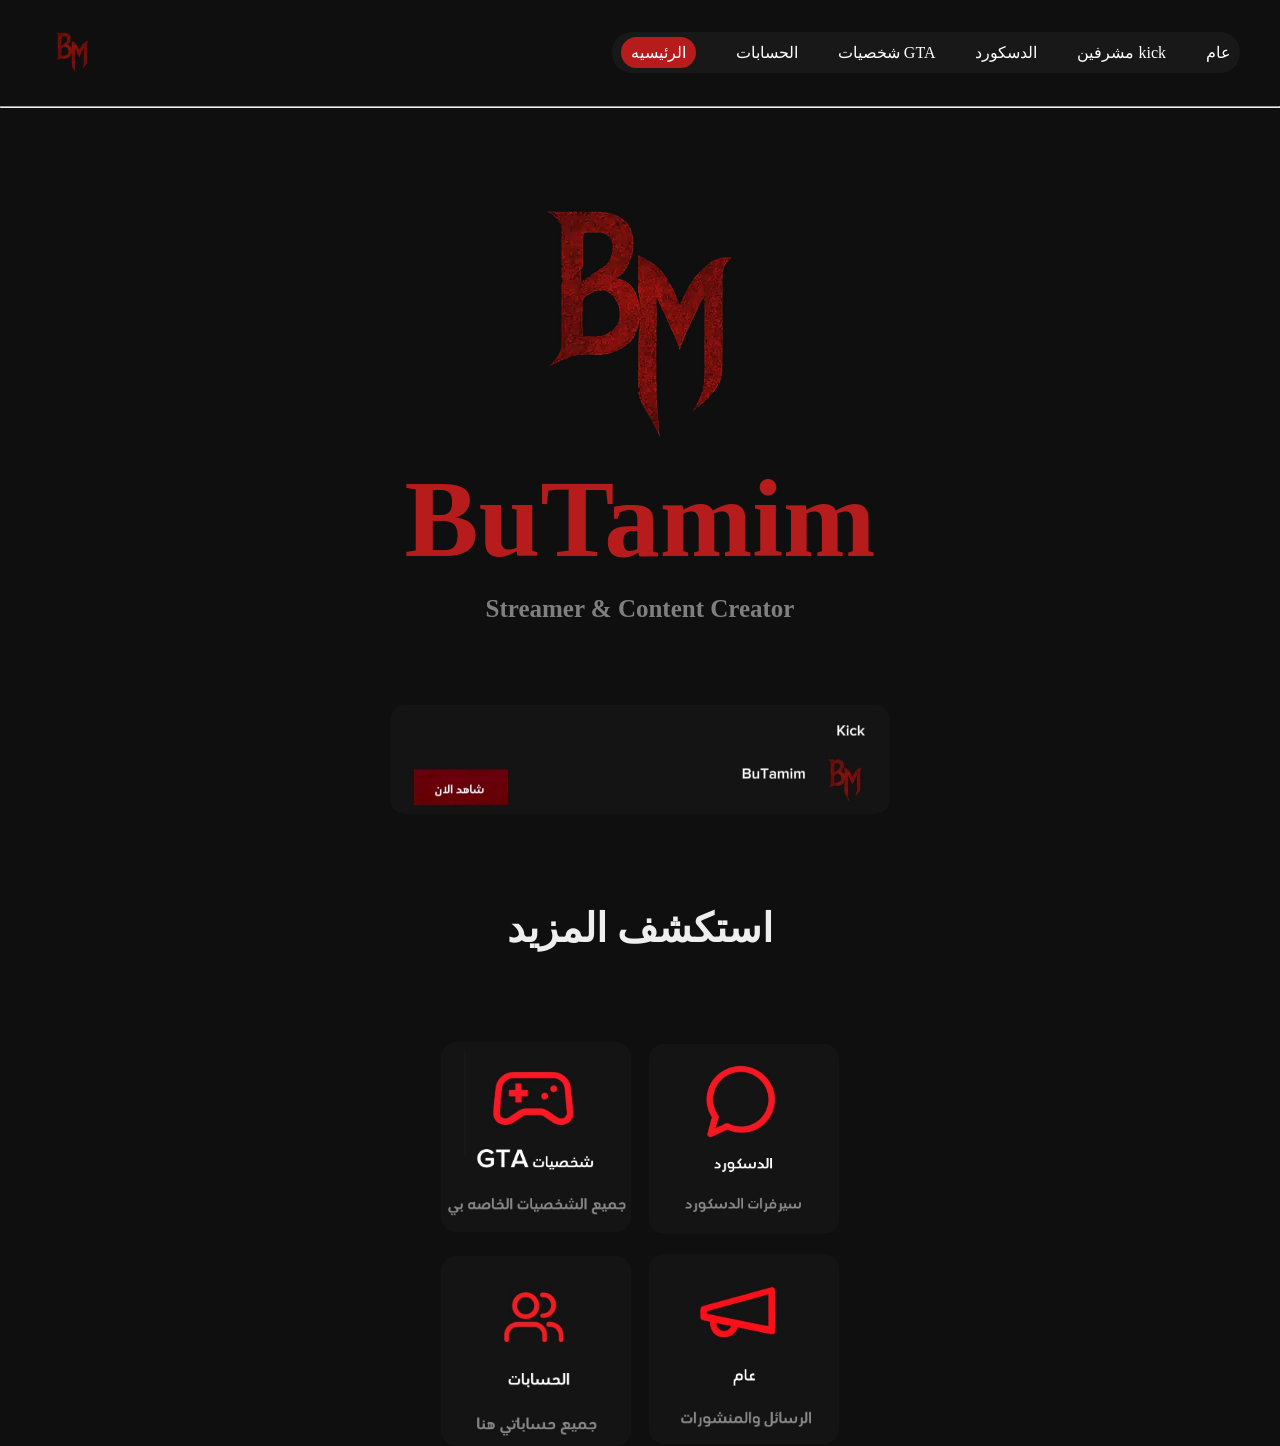
<file: index.html>
<!DOCTYPE html>
<html lang="en">
  <head>
    <meta charset="UTF-8" />
    <link rel="icon" type="images/ثث_copy_64x64" href="images/ثث_copy_64x64.webp" >
    <link rel="stylesheet" href="styles.css" />
    <title>BuTamim</title>
  </head>
  <body>
    <div class="container"></div>
    <header>
      <img src="images/ثث_copy_64x64.webp" alt="MusaabK99 logo" />
     
      <meta name="viewport" content="width=device-width, initial-scale=1.0" />
       <div class="humburger">
          <i class="fa-solid fa-bars"></i>
          <i class="fa-solid fa-xmark"></i>
      </div>
      <nav class="navigation">
        <ul>
          <li><a href ="index.html" class="active">الرئيسيه</a></li>
          <li><a href="mk.html">الحسابات</a></li>
          <li><a href="contactMe.html">شخصيات GTA</a></li>
          <li><a href="Des.html">الدسكورد</a></li>
          <li><a href="Mod.html">مشرفين kick</a></li>
          <li><a href="Aam.html">عام</a></li>
        </ul>
      </nav>
    </header>
    <hr />

   <section class="main" id="min">
        <div>
            <h2><br><span></span></h2>
            <h1 class="ii">BuTamim</h1>
            <h2 class="vv">Streamer & Content Creator</h2>
            <h3 class="ff">استكشف المزيد</h3>
            <img src="images/ثث.webp" alt="hjn" class="rr">
            <div class="oo"></div>
            <a href="#projects" class="main-btn"></a>
            <div class="social-icons">
                <a href="#"><i class="fab fa-linkedin"></i></a>
                <a href="#"><i class="fab fa-twitter"></i></a>
                <a href="#"><i class="fab fa-nstagram"></i></a>
                <a href="#"><i class="fab fa-youtube"></i></a>
            </div>
        </div>
    </section>
<body style="height: 1300px;">
<section class="mm">
 <a href="https://kick.com/BuTamim">
<img src="images/صص.jpg" alt="hhj" class="yu">
 </a>

 <a href="Aam.html">
<img src="images/Screenshot_٢٠٢٦٠٤١٣_٠٢٠٣٣٠_CapCut_copy_515x515.jpg" alt="hh" width="300" class="tu">
 </a>
   


  <a href="Des.html">
<img src="images/Screenshot_٢٠٢٦٠٤١٣_٠١٥٠٥٦_CapCut_copy_549x549.jpg" alt="hh" width="300" class="RF" >
 </a>
   
  <a href="contactMe.html">
<img src="images/Screenshot_٢٠٢٦٠٤١٣_٠١٥٥٢٢_CapCut_copy_521x521.jpg" alt="hh" width="300" class="TW">
 </a>

 <a href="mk.html">
<img src="images/Screenshot_٢٠٢٦٠٤١٣_٠٢١٤٤٧_CapCut_copy_494x494.jpg" alt="hh" width="300" class="GG">
 </a>
</file>
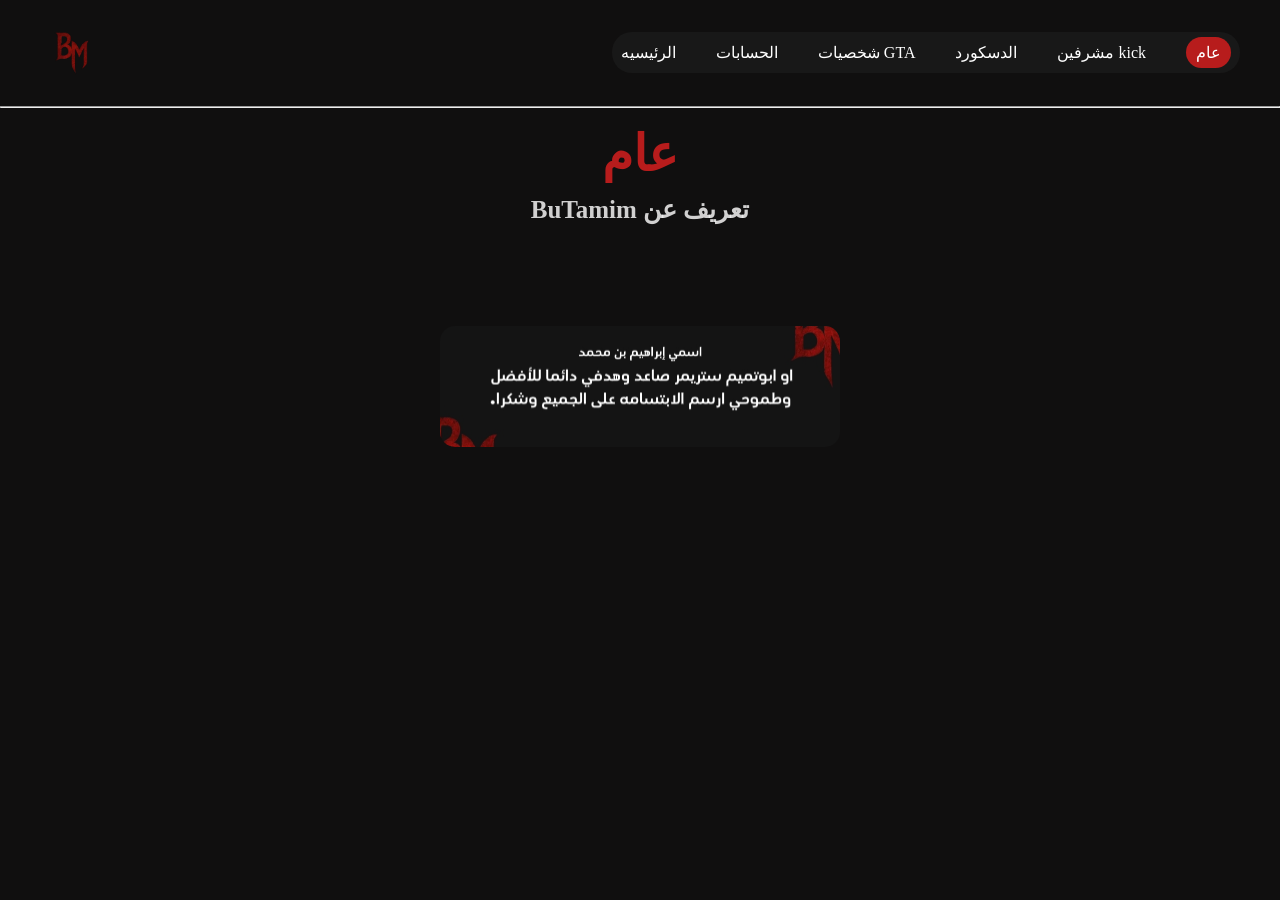
<file: Aam.html>
<!DOCTYPE html>
<html lang="en">
  <head>
    <meta charset="UTF-8" />
    <meta name="viewport" content="width=device-width, initial-scale=1.0" />
      <link rel="icon" type="images/ثث_copy_64x64.png" href="images/ثث_copy_64x64.webp">
    <link rel="stylesheet" href="styles.css" />
  <title>BuTamim</title>
  </head>
  <body>
    <div class="container"></div>
    <header>
      <img src="images/ثث_copy_64x64.webp" alt="MusaabK99 logo" />
      
      <nav class="navigation">
        <ul>
         <li><a href="index.html">الرئيسيه</a></li>
          <li><a href="mk.html">الحسابات</a></li>
          <li><a href="contactMe.html">شخصيات GTA</a></li>
          <li><a href="Des.html">الدسكورد</a></li>
          <li><a href="Mod.html">مشرفين kick</a></li>
          <li><a href="Aam.html" class="active">عام</a></li>
        </ul>
      </nav>
    </header> 
    <hr />

<section class="main" id="min">
        <div>
            <h2><br><span></span></h2>
            <h3></h3>
           
            <a href="#projects" class="main-btn"></a>
            <div class="social-icons">
                <a href="#"><i class="fab fa-linkedin"></i></a>
                <a href="#"><i class="fab fa-twitter"></i></a>
                <a href="#"><i class="fab fa-nstagram"></i></a>
                <a href="#"><i class="fab fa-youtube"></i></a>
            </div>
        </div>
    </section>

                                       
<h1 class="y1">عام</h1>
 <h2 class="y2">BuTamim تعريف عن </h2>
 <a >
<img src="images/لل.jpg" alt="77" width="300" class="uu">
 </a>
</file>
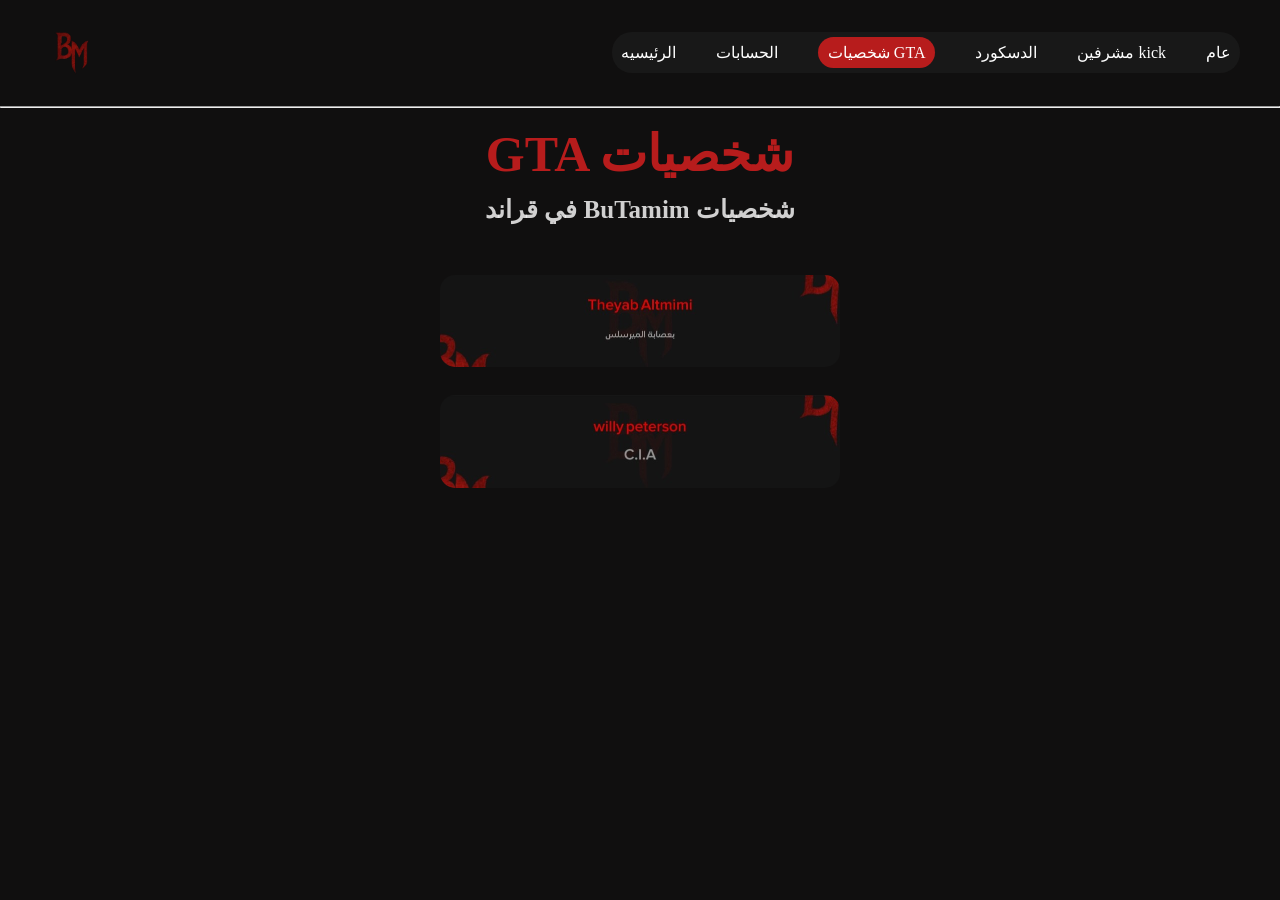
<file: contactMe.html>
<!DOCTYPE html>
<html lang="en">
  <head>
    <meta charset="UTF-8" />
    <meta name="viewport" content="width=device-width, initial-scale=1.0" />
    <link rel="icon" type="images/ثث_copy_64x64.png" href="images/ثث_copy_64x64.webp">
    <link rel="stylesheet" href="styles.css" />
    <title>BuTamim</title>
  </head>
  <body>
    <div class="container"></div>
    <header>
      <img src="images/ثث_copy_64x64.webp" alt="MusaabK99 logo" />
      
      <nav class="navigation">
        <ul>
         <li><a href="index.html">الرئيسيه</a></li>
          <li><a href="mk.html">الحسابات</a></li>
          <li><a href="contactMe.html" class="active">شخصيات GTA</a></li>
          <li><a href="Des.html">الدسكورد</a></li>
          <li><a href="Mod.html">مشرفين kick</a></li>
          <li><a href="Aam.html">عام</a></li>
        </ul>
      </nav>
    </header>
    <hr />

   <section class="main" id="min">
        <div>
            <h2><br><span></span></h2>
            <h3></h3>
            
            <a href="#projects" class="main-btn"></a>
            <div class="social-icons">
                <a href="#"><i class="fab fa-linkedin"></i></a>
                <a href="#"><i class="fab fa-twitter"></i></a>
                <a href="#"><i class="fab fa-nstagram"></i></a>
                <a href="#"><i class="fab fa-youtube"></i></a>
            </div>
        </div>
    </section>

  </body>
</html>

<h1 class="y1">GTA شخصيات</h1>
<h2 class="y2">في قراند BuTamim شخصيات </h2>
 


 <img src="images/ء (1).jpg" alt="77" width="300" class="h71">
 </a>

 <img src="images/ء (2).jpg" alt="77" width="300" class="h61">
 </a>


 </a>
</file>
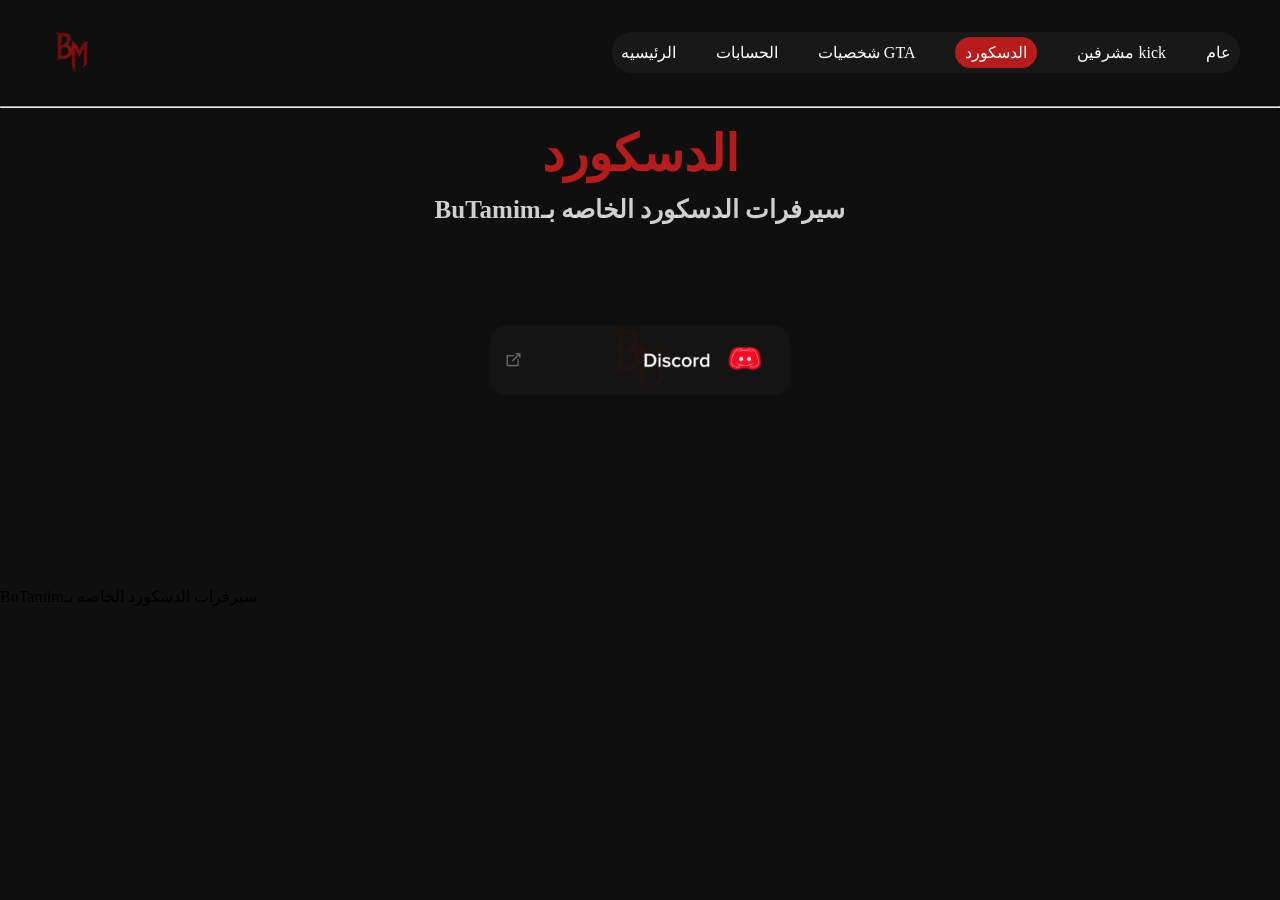
<file: Des.html>
<!DOCTYPE html>
<html lang="en">
  <head>
    <meta charset="UTF-8" />
    <meta name="viewport" content="width=device-width, initial-scale=1.0" />
        <link rel="icon" type="images/ثث_copy_64x64.png" href="images/ثث_copy_64x64.webp">
    <link rel="stylesheet" href="styles.css" />
    <title>BuTamim</title>
  </head>
  <body>
    <div class="container"></div>
    <header>
      <img src="images/ثث_copy_64x64.webp" alt="MusaabK99 logo" />
      
      <nav class="navigation">
        <ul>
         <li><a href="index.html">الرئيسيه</a></li>
          <li><a href="mk.html">الحسابات</a></li>
          <li><a href="contactMe.html">شخصيات GTA</a></li>
          <li><a href="Des.html" class="active">الدسكورد</a></li>
          <li><a href="Mod.html">مشرفين kick</a></li>
          <li><a href="Aam.html">عام</a></li>
        </ul>
      </nav>
    </header>
    <hr />

   <section class="main" id="min">
        <div>
            <h2><br><span></span></h2>
            <h3></h3>
            
            <a href="#projects" class="main-btn"></a>
            <div class="social-icons">
                <a href="#"><i class="fab fa-linkedin"></i></a>
                <a href="#"><i class="fab fa-twitter"></i></a>
                <a href="#"><i class="fab fa-nstagram"></i></a>
                <a href="#"><i class="fab fa-youtube"></i></a>
            </div>
        </div>
    </section>

  </body>
</html>

 <h1 class="y1">الدسكورد</h1>
 <h2 class="y2">BuTamimسيرفرات الدسكورد الخاصه بـ</h2>
   
<a href="https://discord.com/invite/bzeu5Gbz">
<img src="images/ظ (3).jpg" alt="hh" width="300" class="EE">
 </a>

BuTamimسيرفرات الدسكورد الخاصه بـ
</file>
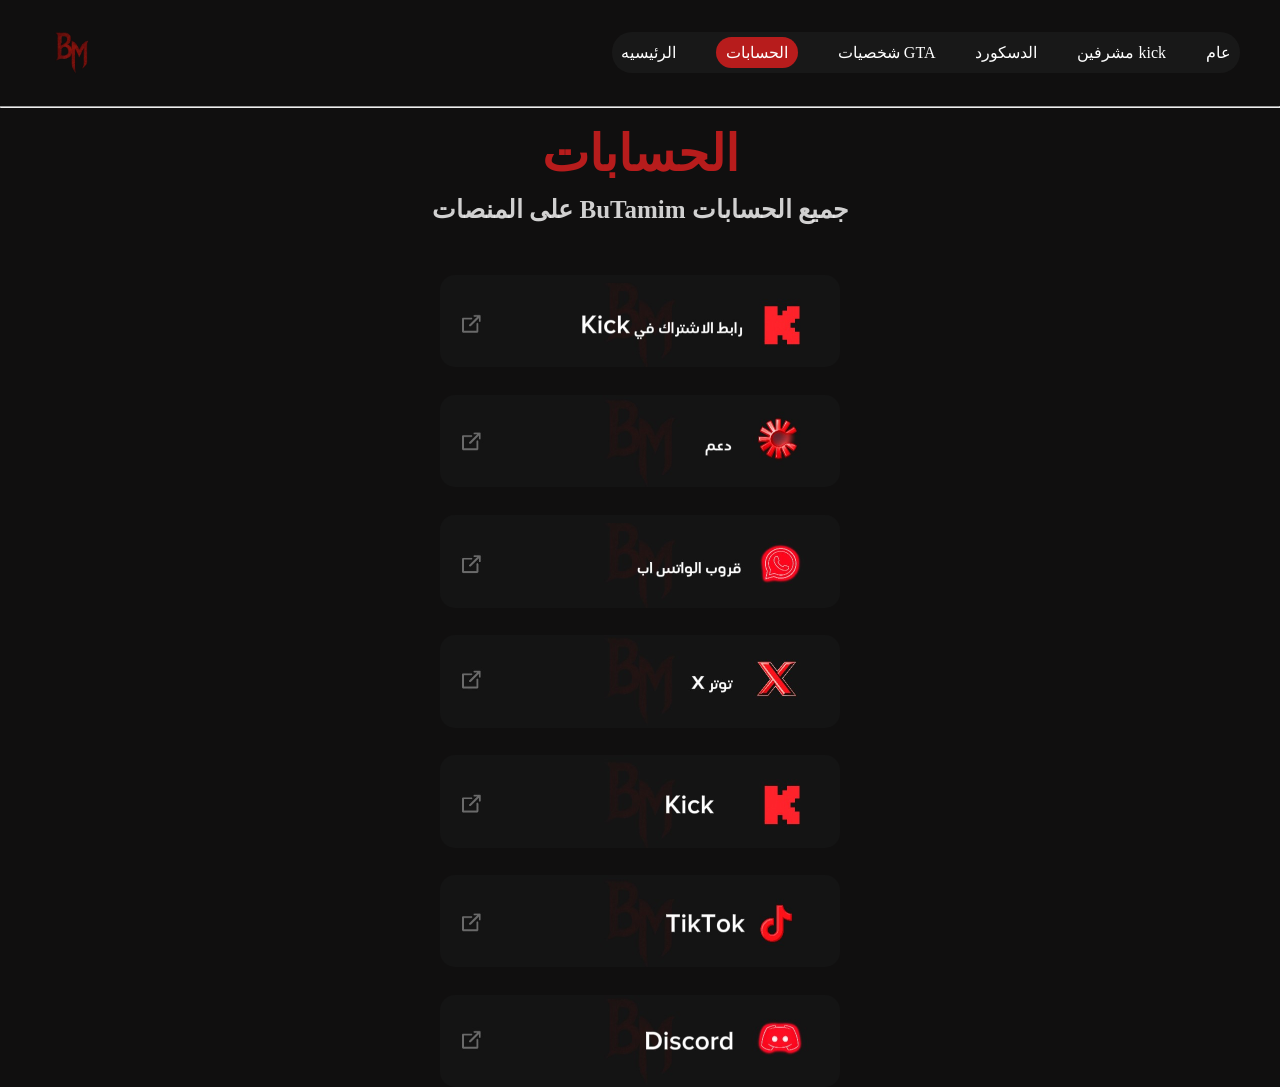
<file: mk.html>
<!DOCTYPE html>
<html lang="en">
  <head>
    <meta charset="UTF-8" />
    <meta name="viewport" content="width=device-width, initial-scale=1.0" />
    <link rel="icon" type="images/ثث_copy_64x64.png" href="images/ثث_copy_64x64.webp">
    <link rel="stylesheet" href="styles.css" />
    <title>BuTamim</title>
  </head>
  <body>
    <div class="container"></div>
    <header>
      <img src="images/ثث_copy_64x64.webp" alt="MusaabK99 logo" />
   
      <nav class="navigation">
        <ul>
          <li><a href="index.html">الرئيسيه</a></li>
          <li><a href="mk.html" class="active">الحسابات</a></li>
          <li><a href="contactMe.html">شخصيات GTA</a></li>
          <li><a href="Des.html">الدسكورد</a></li>
          <li><a href="Mod.html">مشرفين kick</a></li>
          <li><a href="Aam.html">عام</a></li>
        </ul>
      </nav>
    </header>
    <hr />

   <section class="main" id="min">
        <div>
            <h2><br><span></span></h2>
            <h3></h3>
            
            <a href="#projects" class="main-btn"></a>
            <div class="social-icons">
                <a href="#"><i class="fab fa-linkedin"></i></a>
                <a href="#"><i class="fab fa-twitter"></i></a>
                <a href="#"><i class="fab fa-nstagram"></i></a>
                <a href="#"><i class="fab fa-youtube"></i></a>
            </div>
        </div>
    </section>

  </body>
</html>

 <h1 class="y1">الحسابات</h1>
 <h2 class="y2"> على المنصات BuTamim جميع الحسابات</h2>
   <a href="https://discord.com/invite/bzeu5Gbz">
<img src="images/ظ (3).jpg" alt="hh" width="300" class="h11">
 </a>
   </section>
   
   <a href="https://x.com/Butamim506">
<img src="images/ظ (1).jpg" alt="hh" width="300" class="h21">
 </a>
   </section>
   
   <a href="tiktok.com/@butamim506">
<img src="images/ظ (2).jpg" alt="hh" width="300" class="h31">
 </a>
   </section>
   
<a href="https://www.snapchat.com/@hking.305?invite_id=S8EPm7MJ&locale=ar_SA%40calendar%3Dgregorian&share_id=RuOlaj_IQ4KkxugSUg09tg&sid=abe4a2d41a9a4a809e469cbe1f9ddfd1">
<img src="images/ظ (3).jpg" alt="hh" width="300" class="h41">
 </a>
   </section>

   <a href="https://kick.com/butamim">
<img src="images/ظ (4).jpg" alt="hh" width="300" class="h51">
 </a>
   </section>

   <a href="https://creators.sa/butamim">
<img src="images/ظ (5).jpg" alt="hh" width="300" class="h61">
 </a>
   </section>
   
   <a href="https://kick.com/buTamim/subscribe">
<img src="images/ظ (7).jpg" alt="hh" width="300" class="h71">
 </a>
   </section>
   
  
   </section>
   
   <a href="https://www.whatsapp.com/channel/0029VbAKGbJKLaHmJb1a082L">
<img src="images/ظ (6).jpg" alt="hh" width="300" class="h91">
 </a>
   </section>
   
   
 </a>
   </section>
</file>
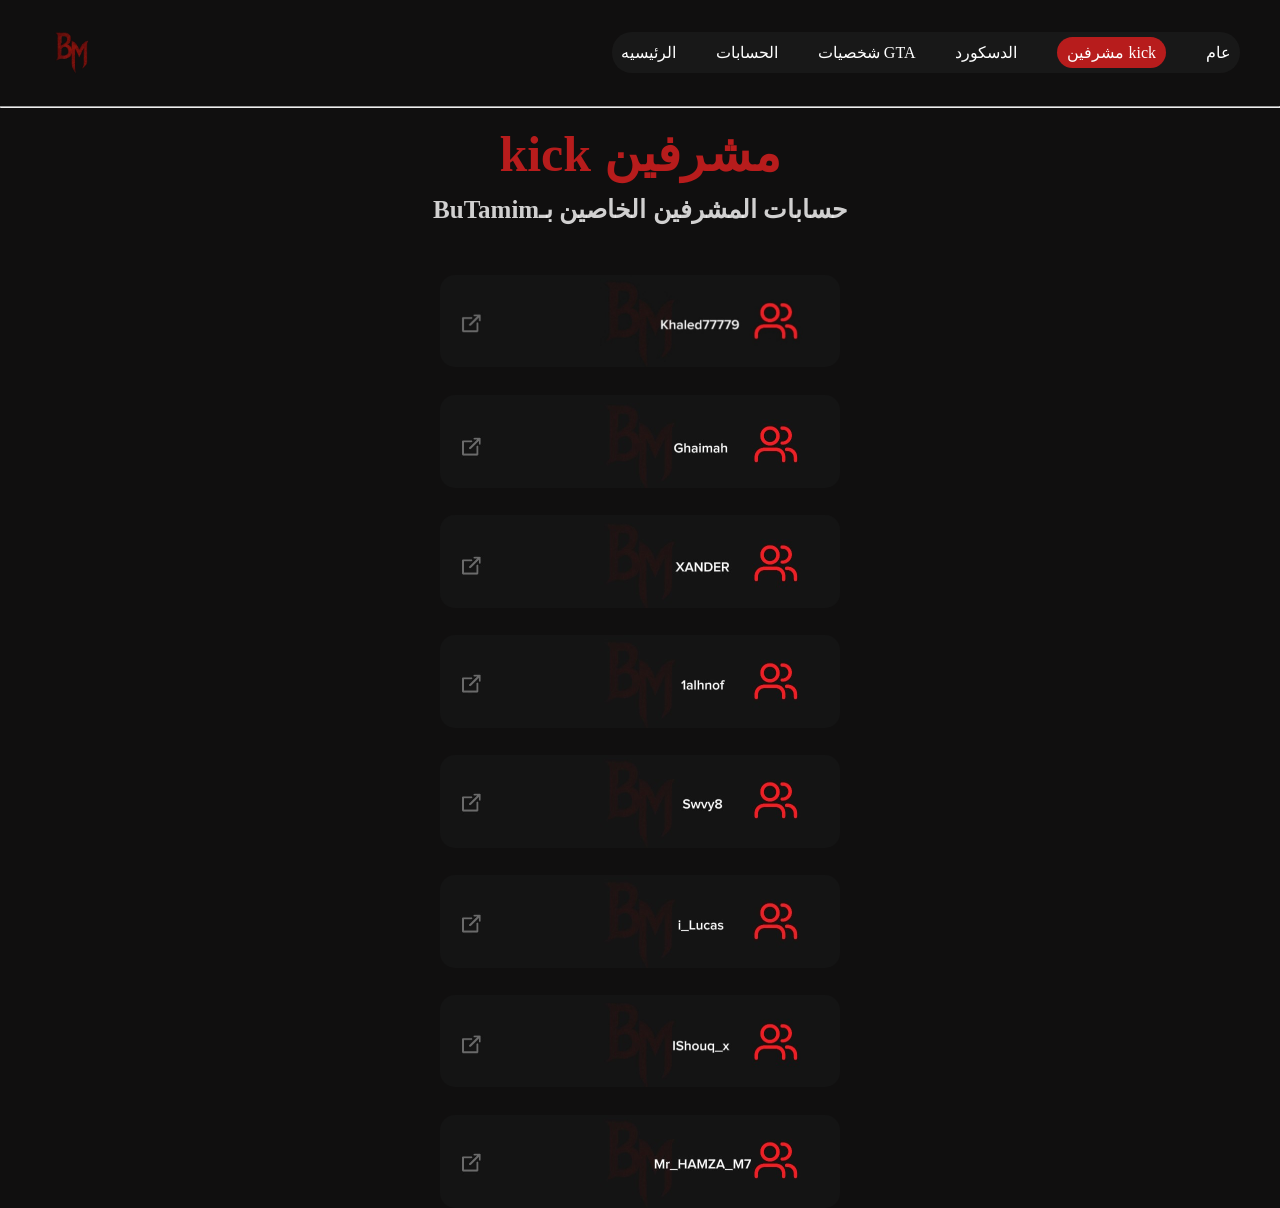
<file: Mod.html>
<!DOCTYPE html>
<html lang="en">
  <head>
    <meta charset="UTF-8" />
    <meta name="viewport" content="width=device-width, initial-scale=1.0" />
    <link rel="icon" type="images/ثث_copy_64x64.png" href="images/ثث_copy_64x64.webp">
    <link rel="stylesheet" href="styles.css" />
    <title>BuTamim</title>
  </head>
  <body>
    <div class="container"></div>
    <header>
      <img src="images/ثث_copy_64x64.webp" alt="MusaabK99 logo" />
      
      <nav class="navigation">
        <ul>
         <li><a href="index.html">الرئيسيه</a></li>
          <li><a href="mk.html">الحسابات</a></li>
          <li><a href="contactMe.html">شخصيات GTA</a></li>
          <li><a href="Des.html">الدسكورد</a></li>
          <li><a href="Mod.html" class="active">مشرفين kick</a></li>
          <li><a href="Aam.html">عام</a></li>
        </ul>
      </nav>
    </header>
    <hr />

   <section class="main" id="min">
        <div>
            <h2><br><span></span></h2>
            <h3></h3>
           
            <a href="#projects" class="main-btn"></a>
            <div class="social-icons">
                <a href="#"><i class="fab fa-linkedin"></i></a>
                <a href="#"><i class="fab fa-twitter"></i></a>
                <a href="#"><i class="fab fa-nstagram"></i></a>
                <a href="#"><i class="fab fa-youtube"></i></a>
            </div>
        </div>
    </section>

  </body>
</html>
<h1 class="y1">kick مشرفين</h1>
 <h2 class="y2">BuTamimحسابات المشرفين الخاصين بـ </h2>

 <a href="https://kick.com/ishouq-x">
<img src="images/صص1 (1).jpg" alt="hh" width="300" class="h11">
 </a>
 <a href="https://kick.com/1alhnof">
<img src="images/صص1 (2).jpg" alt="hh" width="300" class="h21">
 </a>
   </section>
   
   <a href="https://kick.com/i_lucas">
<img src="images/صص1 (3).jpg" alt="hh" width="300" class="h31">
 </a>
   </section>
   

   </section>

  
   </section>

  
   <a href="https://kick.com/ghaimah">
<img src="images/صص1 (9).jpg" alt="hh" width="300" class="h61">
 </a>
   </section>
 
   <a href="https://kick.com/mr_hamza_m7">
<img src="images/صص1 (5).jpg" alt="hh" width="300" class="h101">
 </a>
   </section>
   
   <a href="https://kick.com/swvy8">
<img src="images/صص1 (6).jpg" alt="hh" width="300" class="h51">
 </a>
   </section>
   
   <a href="https://kick.com/sarah07k">
<img src="images/صص1 (7).jpg" alt="hh" width="300" class="h91">
 </a>
   </section>
   
   
   </section>

   <a href="https://kick.com/xander">
<img src="images/صص1 (8).jpg" alt="hh" width="300" class="h41">
 </a>
 <a href="https://kick.com/khaled77779">
<img src="images/صص1 (4).jpg" alt="hh" width="300" class="h71">
 </a>
</file>
<file: styles.css>
@import url('https://fonts.googleapis.com/css2?family=Open+Sans:ital,wght@0,300..800;1,300..800&display=swap');

* {
  margin: 0;
  padding: 0;
  box-sizing: border-box;
  font-family: "Poppins", serif;

}


  .humburger {
    display: block;
  }

header {
  position: relative;
}
.menu-btn {
  font-size: 28px;
  cursor: pointer;
  color: white;
}
.menu {
  display: none;
  position: absolute;
  top: 50px;
  right: 0;
  background: #111;
  width: 200px;
  border-radius: 10px;
  padding: 10px;
}
.menu a {
  display: block;
  color: #00adb5;
  text-decoration: none;
  padding: 10px;
}
.menu a :hover {
  background: #648ea3;
  border-radius: 5px;
}
.menu.active{
  display: block;
}
.image-wrapper {
  display: inline-block;
  position: relative;
  margin: 10px;
}
.ytt {
color: #78909c;
transform: translateX(-10.5rem);
}

nav {
  display: flex;
  gap: 0;
  background-color: #181818;
border-radius: 20px;
overflow: hidden;
padding: 7px 5px;
}
nav a:hover {
  background-color: #ffffff2a;
  border-radius: 4px;
   border-radius: 20px;
    padding: 7px 10px;
}
 .active {
  background-color: #B71C1C;
  color: #00b3ff;
  border-radius: 20px;
  padding: 7px 10px;
}

::-webkit-scrollbar {
  width: 7px;
}
::-webkit-scrollbar-track {
  background: #ffffff00;
}.header {
  display: flex;
  gap: 15px;
  flex-wrap: nowrap;
  white-space: nowrap;
    padding: 0 3rem;
    position: relative;
  }

  .humburger {
    display: block;
    cursor: pointer;
    font-size: 25px;
    width: 45px;
    height: 45px;
    position: relative;
  }

  .humburger i {
    position: absolute;
    inset: 0;
    /* left: 0;
    top: 0;
    bottom: 0;
    right: 0; */
    margin: auto;
    width: max-content;
    height: max-content;
    opacity: 0;
    transition: 0.3s ease;
  }

  .humburger i.active {
    opacity: 1;
    transform: rotate(180deg);
  }

  .navbar {
    position: absolute;
    background-color: #ffffff;
    top: 80px;
    left: 0;
    width: 100%;
    padding: 0 3rem;
    opacity: 0;
    transition: 0.3s ease;
  }

  .navbar.active {
    opacity: 1;
  }

  .navbar ul {
    display: block;
  }

  .navbar ul li {
    margin: 20px 0;
    border-bottom: 1px solid #a4a4a4;
    padding-bottom: 10px;
  }

  .navbar ul li:last-child {
    border-bottom: none;
  }

  .navbar ul li a {
    margin: 0;
  }

header  ul li {
  padding: 4px 4px;
}
header ul li a :hover{
  background: #ffffff;
  color: #ffffff;
}

::-webkit-scrollbar-thumb {
  background: #B71C1C;
  border-radius: 10px;
}
.u5 {
   position: absolute;
  top: 888;
  left: 80%;
  transform: translateX(-50%);
  max-width: 100%;
  height: auto;
 margin-top: 5px;
  min-height: vh;
 top: 300px;
    height: auto;
    width: 400px;
    justify-content: flex-end;
}
.u5 {
  border-radius: 15px;
  transition: 0.3s;
}
.u5:hover{
  box-shadow: 0 0 15px #B71C1C, 0 0 30px #B71C1C;
}

.uu {
 display: flex;
 justify-content: space-between;
 align-items: center;
 margin: 12rem auto;
 max-width: 400px;
  width: 500rem;
 
}
.uu {
  border-radius: 15px;
  transition: 0.3s;
}
.uu:hover{
  box-shadow: 0 0 15px #B71C1C, 0 0 30px #B71C1C;
}

.EE {
 display: flex;
 justify-content: space-between;
 align-items: center;
 margin: 12rem auto;
 max-width: 300px;
  width: 150rem;
 
}
.EE {
  border-radius: 15px;
  transition: 0.3s;
}
.EE:hover{
  box-shadow: 0 0 15px #B71C1C, 0 0 30px #B71C1C;
}
.h51 {
  position: absolute;
  top: 888;
  left: 50%;
  transform: translateX(-50%);
  max-width: 100%;
  height: auto;
 margin-top: 5px;
  min-height: vh;
 top: 750px;
    height: auto;
    width: 400px;
 
}
.h51 {
  border-radius: 15px;
  transition: 0.3s;
}
.h51:hover{
  box-shadow: 0 0 15px #B71C1C, 0 0 30px #B71C1C;
}

.h81 {
  position: absolute;
  top: 888;
  left: 50%;
  transform: translateX(-50%);
  max-width: 100%;
  height: auto;
 margin-top: 5px;
  min-height: vh;
 top: 1230px;
    height: auto;
    width: 400px;
}
.h81 {
  border-radius: 15px;
  transition: 0.3s;
}
.h81:hover{
  box-shadow: 0 0 15px #B71C1C, 0 0 30px #B71C1C;
}

.h41 {
 position: absolute;
  top: 888;
  left: 50%;
  transform: translateX(-50%);
  max-width: 100%;
  height: auto;
 margin-top: 5px;
  min-height: vh;
 top: 510px;
    height: auto;
    width: 400px;
}
.h41 {
  border-radius: 15px;
  transition: 0.3s;
}
.h41:hover{
  box-shadow: 0 0 15px #B71C1C, 0 0 30px #B71C1C;
}
.h101 {
 position: absolute;
  top: 888;
  left: 50%;
  transform: translateX(-50%);
  max-width: 100%;
  height: auto;
 margin-top: 5px;
  min-height: vh;
 top: 1110px;
    height: auto;
    width: 400px;
}
.h101 {
  border-radius: 15px;
  transition: 0.3s;
}
.h101:hover{
  box-shadow: 0 0 15px #B71C1C, 0 0 30px #B71C1C;
}
.h91 {
 position: absolute;
  top: 888;
  left: 50%;
  transform: translateX(-50%);
  max-width: 100%;
  height: auto;
 margin-top: 5px;
  min-height: vh;
 top: 510px;
    height: auto;
    width: 400px;
}
.h91 {
  border-radius: 15px;
  transition: 0.3s;
}
.h91:hover{
  box-shadow: 0 0 15px #B71C1C, 0 0 30px #B71C1C;
}


.h71 {
 position: absolute;
  top: 888;
  left: 50%;
  transform: translateX(-50%);
  max-width: 100%;
  height: auto;
 margin-top: 5px;
  min-height: vh;
 top: 270px;
    height: auto;
    width: 400px;
}
.h71 {
  border-radius: 15px;
  transition: 0.3s;
}
.h71:hover{
  box-shadow: 0 0 15px #B71C1C, 0 0 30px #B71C1C;
}
.h61 {
  position: absolute;
  top: 888;
  left: 50%;
  transform: translateX(-50%);
  max-width: 100%;
  height: auto;
 margin-top: 5px;
  min-height: vh;
 top: 390px;
    height: auto;
    width: 400px;
}
.h61 {
  border-radius: 15px;
  transition: 0.3s;
}
.h61:hover{
  box-shadow: 0 0 15px #B71C1C, 0 0 30px #B71C1C;
}

.h31 {
  position: absolute;
  top: 888;
  left: 50%;
  transform: translateX(-50%);
  max-width: 100%;
  height: auto;
 margin-top: 5px;
  min-height: vh;
 top: 870px;
    height: auto;
    width: 400px;
}
.h31 {
  border-radius: 15px;
  transition: 0.3s;
}
.h31:hover{
  box-shadow: 0 0 15px #B71C1C, 0 0 30px #B71C1C;
}


.h21 {
position: absolute;
  top: 888;
  left: 50%;
  transform: translateX(-50%);
  max-width: 100%;
  height: auto;
 margin-top: 5px;
  min-height: vh;
 top: 630px;
    height: auto;
    width: 400px;
}
.h21 {
  border-radius: 15px;
  transition: 0.3s;
}
.h21:hover{
  box-shadow: 0 0 15px #B71C1C, 0 0 30px #B71C1C;
}

.h11 {
 position: absolute;
  top: 888;
  left: 50%;
  transform: translateX(-50%);
  max-width: 100%;
  height: auto;
 margin-top: 5px;
  min-height: vh;
 top: 990px;
    height: auto;
    width: 400px;
    
}
.h11 {
  border-radius: 15px;
  transition: 0.3s;
}
.h11:hover{
  box-shadow: 0 0 15px #B71C1C, 0 0 30px #B71C1C;
}

.RF {
 display: flex;
 justify-content: space-between;
 align-items: center;
 margin: -95rem auto;
 max-width: 500px;
  width: 190px;
  transform: translateX(6.5rem);
}
.RF {
  border-radius: 15px;
  transition: 0.3s;
}
.RF:hover{
  box-shadow: 0 0 15px #B71C1C, 0 0 30px #B71C1C;
}
.ggg {
  display: flex;
  flex-direction: column;
  align-items: center;
  gap: 20px;
}
.GG {
 display: flex;
 justify-content: space-between;
 align-items: center;
 margin: -81.5rem auto;
 max-width: 500px;
  width: 190px;
  transform: translateX(-6.5rem);
}
.GG {
  border-radius: 15px;
  transition: 0.3s;
}
.GG:hover{
  box-shadow: 0 0 15px #B71C1C, 0 0 30px #B71C1C;
}

.TW {
  display: flex;
 justify-content: space-between;
 align-items: center;
 margin: 83rem auto;
 max-width: px;
  width: 190px;
  transform: translateX(-6.5rem);

}
.TW {
  border-radius: 15px;
  transition: 0.3s;
}
.TW:hover{
  box-shadow: 0 0 15px #B71C1C, 0 0 30px #B71C1C;
}
.tu {
   display: flex;
 justify-content: space-between;
 align-items: center;
 margin: 70rem auto;
 max-width: 500px;
  width: 190px;
  transform: translateX(6.5rem);
}
.tu {
  border-radius: 15px;
  transition: 0.3s;
}
.tu:hover{
  box-shadow: 0 0 15px #B71C1C, 0 0 30px #B71C1C;
}
.yu {
  border-radius: 15px;
  transition: 0.3s;
}
.yu:hover{
  box-shadow: 0 0 15px #B71C1C, 0 0 30px #B71C1C;
}
.card {
  background: #000000b4;
  padding: -222px;
  border-radius: -666px;
  text-align: center;
  width: 900px;
}
.logo {
width: 90px;
height: 90px ;
border-radius: 15px;
margin-bottom: 20px;
}
h2 {
  color: #fafafa;
  font-size: 22px;
  margin-bottom: 20px;
}
.watch {
background: linear-gradient(45deg,#4400ff00,#6f8185);
padding: 12px 30px;
border-radius: 12px;
color: white;
transition-duration: none;
font-style: 16px;
display: inline-block;
transition: 0.3s;
}
.hero{
  background: url(images/77.jpg) no-repeat;
  background-size: cover;
}
body {
  background-color: #100F0F;
}
.rr{
  position: absolute;
  top: 148px;
  left: 50%;
  transform: translateX(-50%);
  max-width: 100%;
  height: auto;
}
.yu {
  position: absolute;
  top: 888;
  left: 50%;
  transform: translateX(-50%);
  max-width: 100%;
  height: auto;
 margin-top: 5px;
  min-height: vh;
 top: 700px;
    height: auto;
    width: 500px;
}
.vv {
  display: flex;
  gap: 15px;
  flex-wrap: nowrap;
  white-space: nowrap;
  color: #eeeeee81;
 position: absolute;
  top: 888;
  left: 50%;
  transform: translateX(-50%);
  max-width: 100%;
  height: auto;
 margin-top: 5px;
  min-height: vh;
 top: 590px;
    height: auto;
    width: px;
    font-size: 25px;
}
.y2 {
  display: flex;
  gap: 15px;
  flex-wrap: nowrap;
  white-space: nowrap;
  color: #eeeeeede;
 position: absolute;
  top: 888;
  left: 50%;
  transform: translateX(-50%);
  max-width: 100%;
  height: auto;
 margin-top: 5px;
  min-height: vh;
 top: 190px;
    height: auto;
    
    font-size: 25px;
}
.y1 {
  display: flex;
  gap: 15px;
  flex-wrap: nowrap;
  white-space: nowrap;
 color: #B71C1C;
 position: absolute;
  top: 888;
  left: 50%;
  transform: translateX(-50%);
  max-width: 100%;
  height: auto;
 margin-top: 5px;
  min-height: vh;
 top: 120px;
    height: auto;
    font-size: 50px;
}
.ff {
  display: flex;
  gap: 15px;
  flex-wrap: nowrap;
  white-space: nowrap;
 color: #eeeeee;
 position: absolute;
  top: 888;
  left: 50%;
  transform: translateX(-50%);
  max-width: 100%;
  height: auto;
 margin-top: 5px;
  min-height: vh;
 top: 900px;
    height: auto;
    width: px;
    font-size: 40px;
}
.ii {
  display: flex;
  gap: 15px;
  flex-wrap: nowrap;
  white-space: nowrap;
  color: #B71C1C;
 position: absolute;
  top: 888;
  left: 50%;
  transform: translateX(-50%);
  max-width: 100%;
  height: auto;
 margin-top: 5px;
  min-height: vh;
 top: 450px;
    height: auto;
    width: px;
    font-size: 111px;
}
.rr{
  position: absolute;
  top: 148px;
  left: 50%;
  transform: translateX(-50%);
  max-width: 100%;
  height: auto;

}
.rt {
  margin-top: -1240px;
  color: #eeeeee;
  top: 50%;
  left: 50%;
 
  position: relative;
}
.Aam.html {
  width:400px;
}

header {

 display: flex;
 justify-content: space-between;
 align-items: center;
 margin: 1.3rem auto;
 max-width: 1200px;
 z-index: 999;
 
}
 
 
.navigation ul {
    display: flex;
    list-style-type: none;
    gap: 2rem;
  display: flex;
  list-style-type: none;
  gap: 2rem;

}

.navigation a {
    text-decoration: none;
    color: #ffffff;
  text-decoration: none;
  color: #ffffff;

}

.navigation a:hover{
    color: #ffffff;
.navigation a:hover{
    color: #6b9cb4;
    {

.rr {
 margin-top: 5px;
  min-height: vh;
 top: 20px;
    height: auto;
    width: 1200px;
}
.main {
  
   
    
   
    display: flex;
    align-items: center;
  
    background-size: cover;
    
    background-attachment: fixed;
}

.navigation {
  position: fixed;
  top: 0;
  left: 0;
  width: 100%;
  background-color: #111;
  padding: 12px 0;
  z-index: 999;
  }
 
header {
  background-color: #00adb5;
  display: flex;
  justify-content: space-between;
  align-items: center;
  margin: 2rem auto;
  max-width: 1200px;
}
header ul li am{
  padding: 6px 15px;
}
header ul li a :hover{
  background: #fff;
  color: #00adb5;
}
.navigation ul {
  display: flex;
  list-style-type: none;
  gap: 2rem;
}

.navigation a {
  text-decoration: none;
  color: #ffffff;
}

.navigation a:hover {
  color: #78909c;
}

.hr {
  opacity: 10%;
}

.hero {
  display: flex;
  justify-content: space-between;
  align-items: center;
  margin: 5rem auto;
  max-width: 1200px;
}
.arrow {
  position: absolute;
  transform: translateX(-5.5rem) translateY(1.5rem);
}

.heroSub {
  display: flex;
  flex-direction: column;
  gap: 0.5rem;
}

.name {
  font-size: 3rem;
  color: #eeeeee;
}

.title {
  font-size: 4rem;
  color: #00adb5;
}
.heroBtns {
  display: flex;
  gap: 1rem;
  margin-top: 1.5rem;
}
.hireMe {
  background-color: #00adb5;
  color: #eeeeee;
  border-radius: 24px;
  text-decoration: none;
  padding: 0.5rem 1.5rem;
  text-shadow: 0px 4px 4px rgba(0, 0, 0, 0.5);
}
.cv {
  background-color: rgba(57, 62, 70, 0.75);
  color: #eeeeee;
  border-radius: 24px;
  text-decoration: none;
  padding: 0.5rem 1.5rem;
  text-shadow: 0px 4px 4px rgba(0, 0, 0, 0.5);
  display: flex;
  align-items: center;
  gap: 0.5rem;
  backdrop-filter: blur(4px);
}

.aboutMe {
  display: flex;
  justify-content: space-between;
  align-items: center;
  margin: 5rem auto;
  max-width: 1200px;
  gap: 10rem;
}
.textContainer {
  display: flex;
  flex-direction: column;
}
.textTitle {
  display: flex;
  align-items: center;
  gap: 5px;
  font-size: 2rem;
}
.aboutName {
  color: #eeeeee;
}
.aboutTitle {
  color: #00adb5;
}
.aboutMeParagraf {
  text-align: justify;
  color: rgba(238, 238, 238, 0.75);
}

.works {
  background-image: url("assets/svg/background.svg");
  padding: 10rem 10rem;
  margin: 5rem 0rem;
}
.worksContainer {
  display: flex;
  flex-direction: column;
  justify-content: space-around;
  align-items: left;
  margin: 5rem auto;
  max-width: 1200px;
}

.projectTitle {
  display: flex;
  align-items: center;
  justify-content: left;
  gap: 5px;
  font-size: 2rem;
}
.works ul {
  display: flex;
  list-style-type: none;
  align-items: center;
  justify-content: space-between;
}
.works li {
  border-radius: 16px;
  background-color: rgba(57, 62, 70, 0.5);
  backdrop-filter: blur(4px);
  padding: 1rem 4rem;
}
.works li img {
  width: 200px;
  height: 200px;
  object-fit: contain;
  transition: transform 0.2s;
}
.works li :hover {
  transform: scale(1.5);
}

.contactContainer {
  display: flex;
  flex-direction: column;
  align-items: center;
  justify-content: space-around;
  gap: 2rem;
  margin: 2rem auto;
  max-width: 1200px;
}
.contactTitle {
  display: flex;
  align-items: center;
  justify-content: center;
  gap: 5px;
  margin-bottom: 10px;
  font-size: 2rem;
}
.contact {
  display: flex;
  align-items: center;
  justify-content: center;
  margin-right: 5rem;
  gap: 20rem;
}
.contact h3,
.contact a {
  color: #eeeeee;
  text-decoration: none;
}
.emailAndPhone {
  display: flex;
  align-items: center;
  justify-content: center;
  gap: 5px;
}

.socialMedia {
  display: flex;
  align-items: center;
  justify-content: center;
  gap: 3rem;
}
.socialMedia a {
  display: flex;
  align-items: center;
  justify-content: center;
  border-radius: 50px;
  background-color: rgba(57, 62, 70, 0.5);
  backdrop-filter: blur(4px);
  padding: 1rem;
}
.socialMedia img {
  width: 24px;
  height: 24px;
}

footer {
  color: #eeeeee;
  padding: 2rem;
  text-align: center;
}
 .uu {
  position: absolute;
  top: 888;
  left: 100%;
  transform: translateX(-50%);
  max-width: 100%;
  height: auto;
 margin-top: 5px;
  min-height: vh;
 top: 300px;
    height: auto;
    width: 80px;
    left: 1111px;
}
.uu {
  border-radius: 15px;
  transition: 0.3s;
}
.uu:hover{
  box-shadow: 0 0 15px #648ea3, 0 0 30px #6b9cb4;
}
</file>
